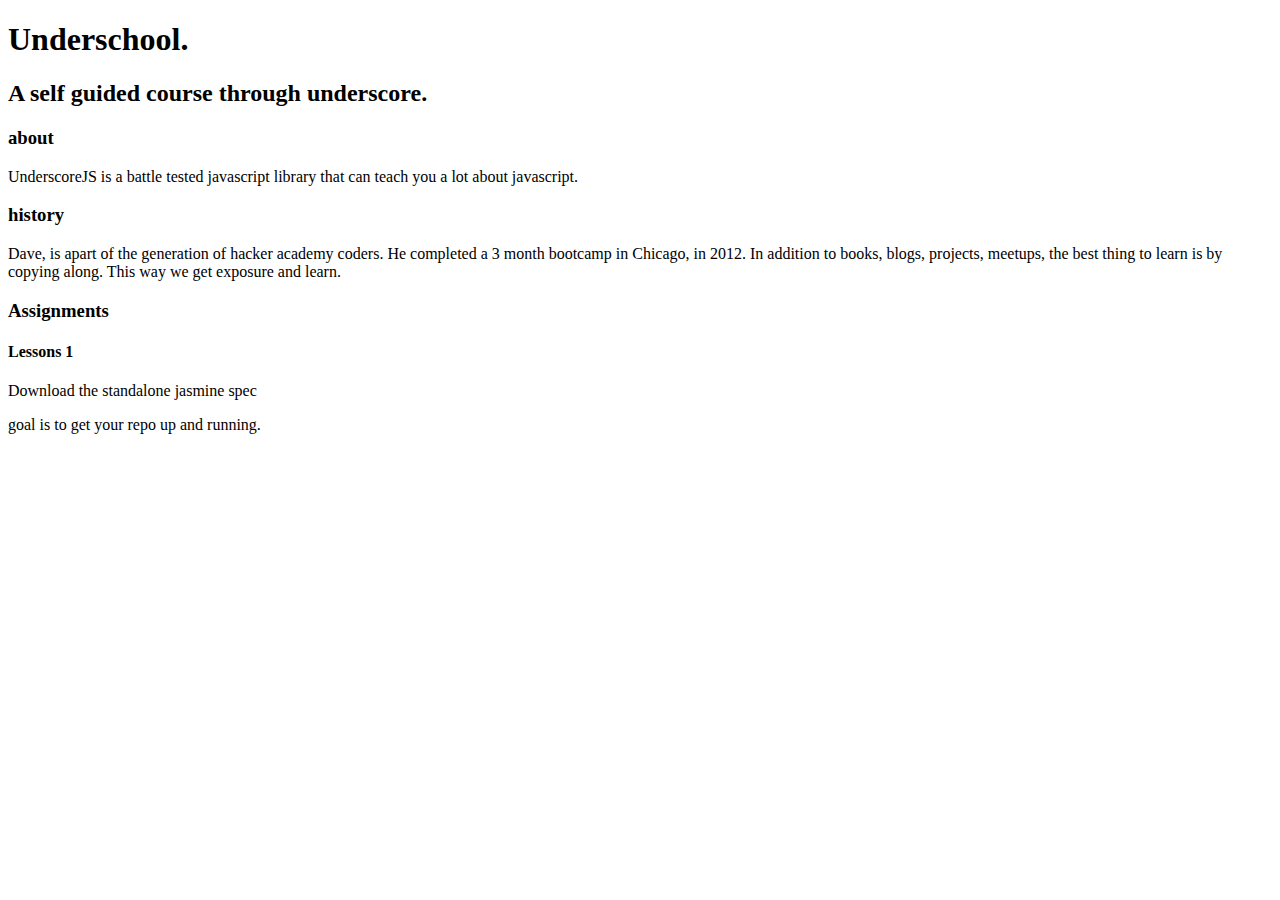
<file: index.html>
<!DOCTYPE html>
<html>
  <head>
    <meta charset="utf-8">
    <title>UnderSchool</title>
  </head>
  <body>
    <section class='section hero'>
      <h1>Underschool.</h1>
      <h2>A self guided course through underscore.</h2>
    </section>
    <section class='section overview'>
      <h3>about</h3>
      <p>UnderscoreJS is a battle tested javascript library that can teach you a lot about javascript.</p>
      <h3>history</h3>
      <p>Dave, is apart of the generation of hacker academy coders. He completed a 3 month bootcamp in Chicago, in 2012. In addition to books, blogs, projects, meetups, the best thing to learn is by copying along. This way we get exposure and learn.</p>
    </section>
    <section class='section assignments'>
      <h3>Assignments</h3>
      <article class="lesson">
        <h4>Lessons 1</h4>
        <p>Download the standalone jasmine spec</p>
        <p>goal is to get your repo up and running.</p>
      </article>
    </section>
  </body>
</html>
</file>
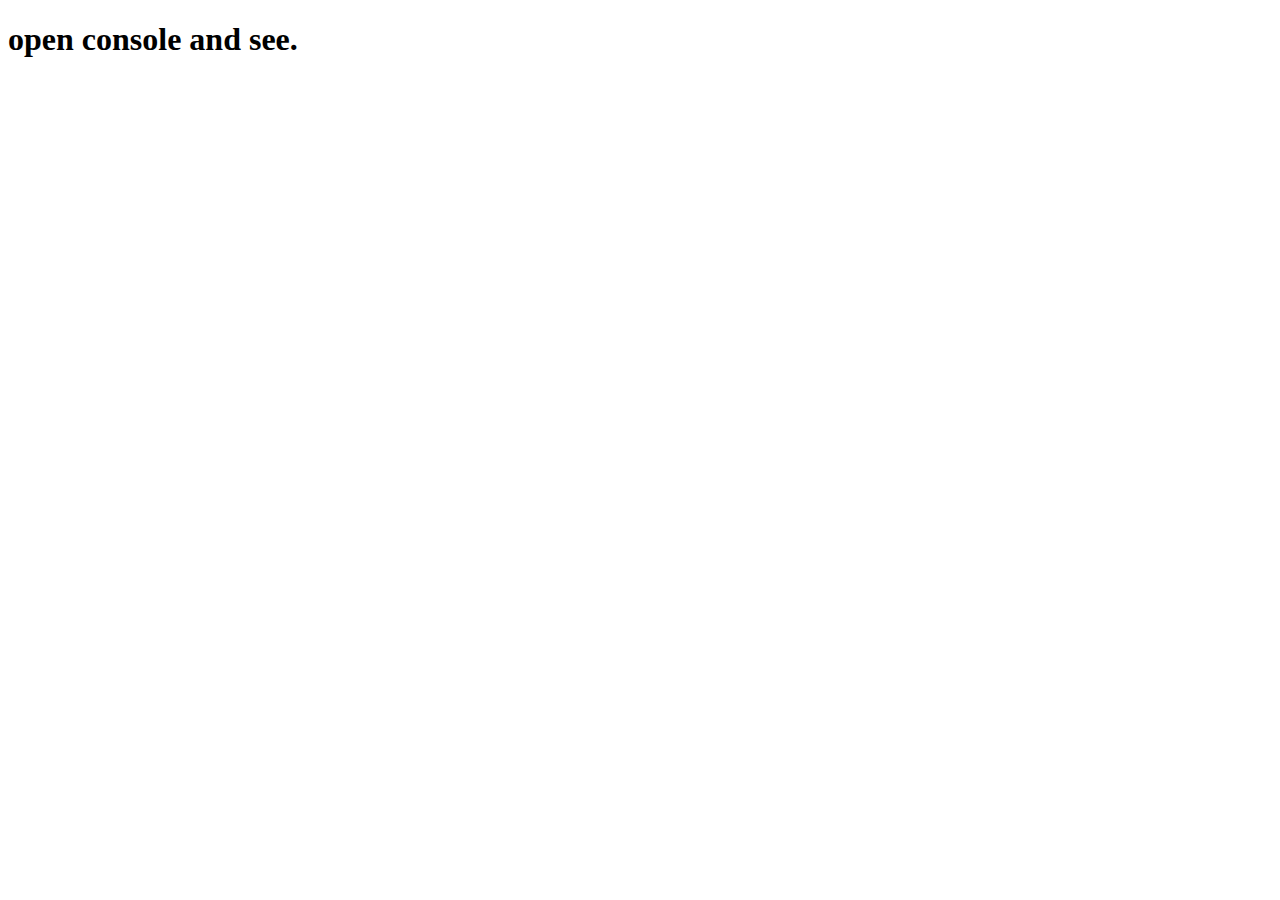
<file: no_underscore/index.html>
<!DOCTYPE html>
<html>
  <head>
    <meta charset="utf-8">
    <title>no underscore</title>
    <script type="text/javascript" src='1.js'></script>
    <script type="text/javascript" src='2.js'></script>
  </head>
  <body>
    <h1>open console and see.</h1>

  </body>
</html>
</file>
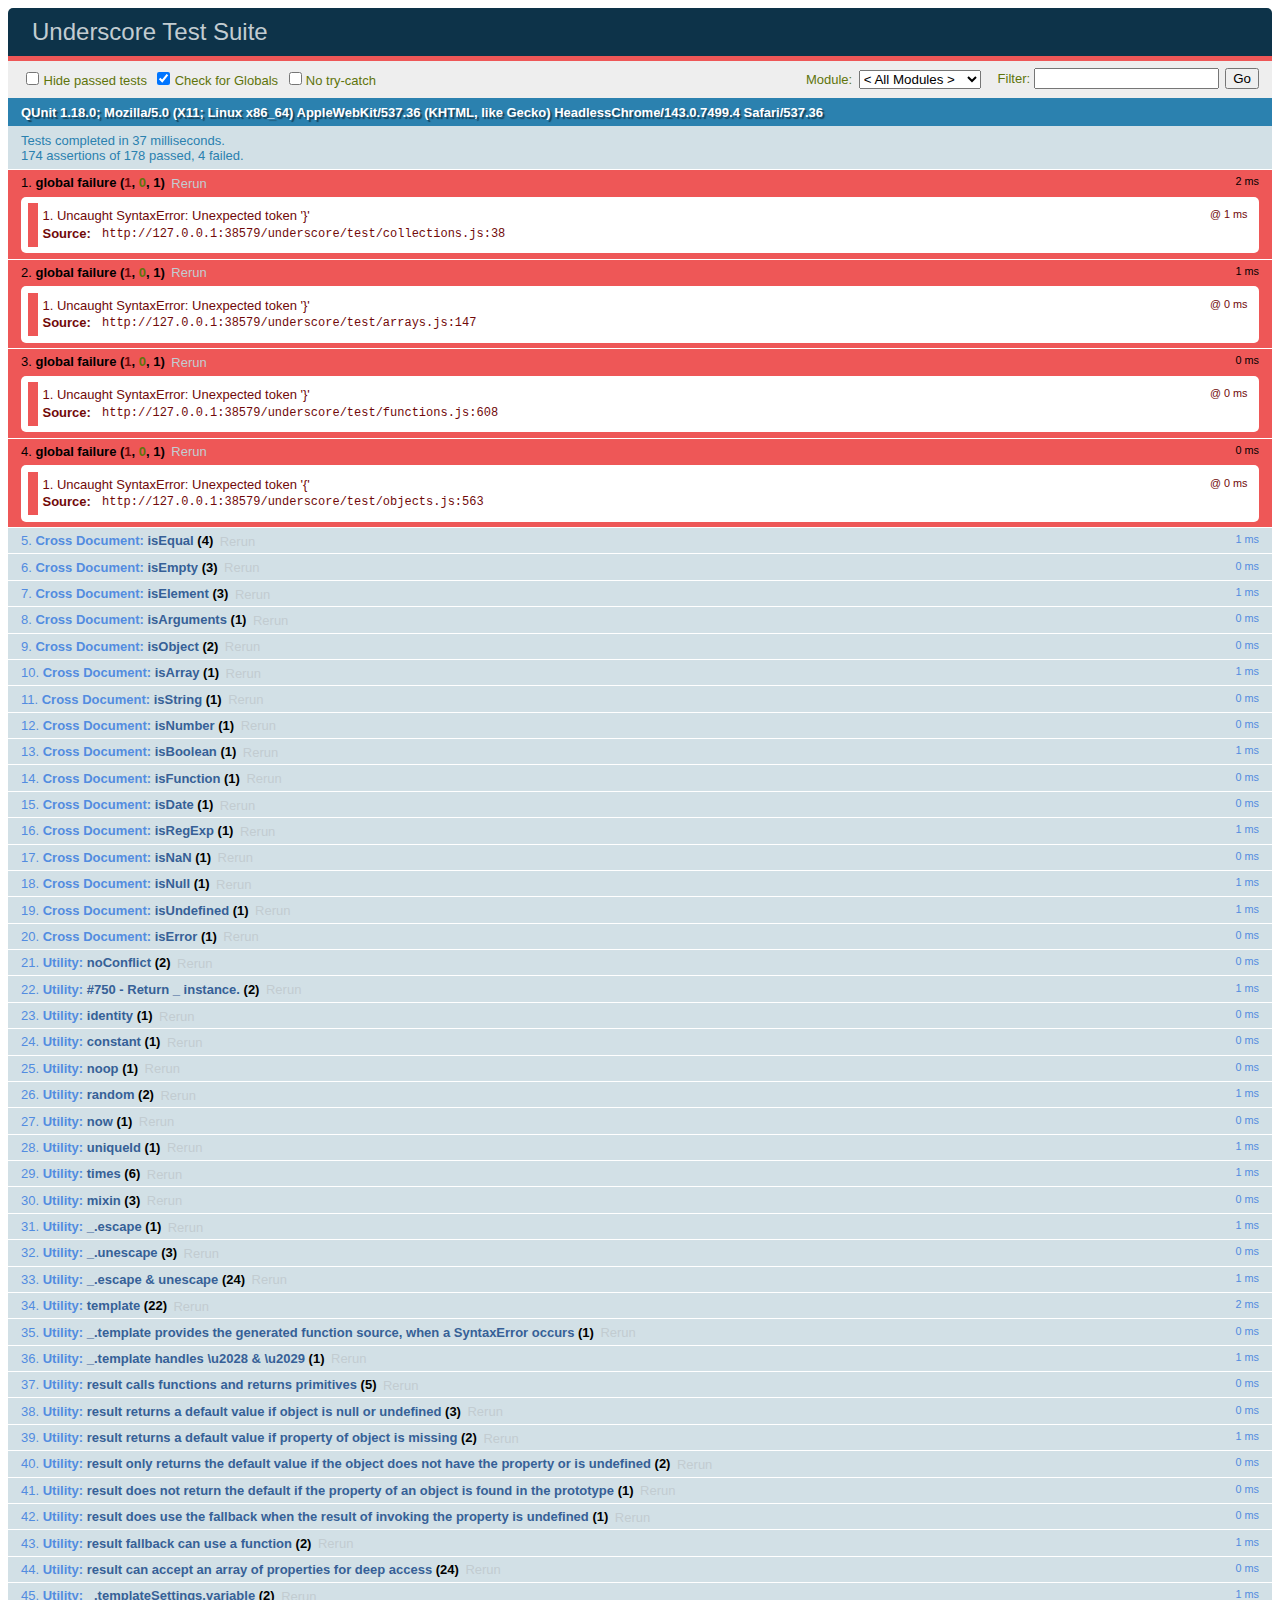
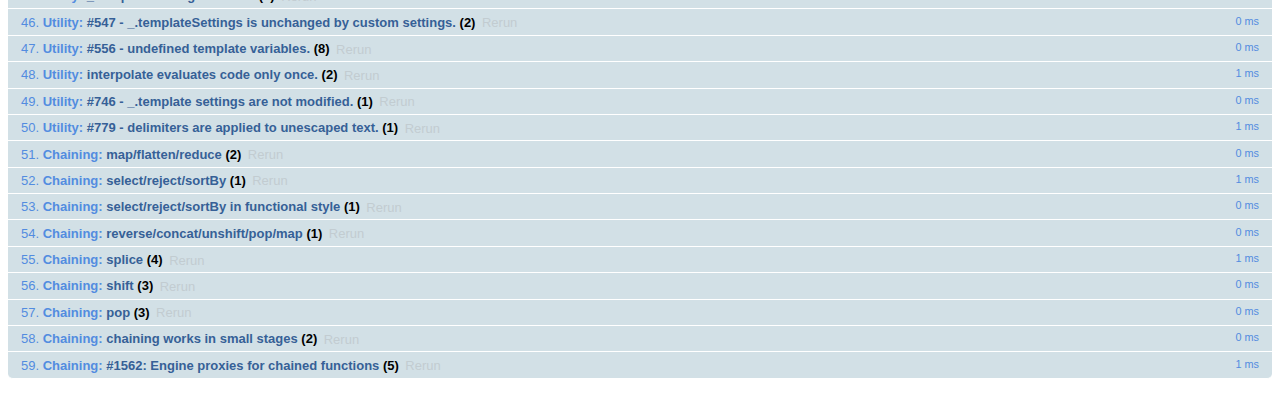
<file: underscore/test/index.html>
<!DOCTYPE html>
<html>
<head>
  <title>Underscore Test Suite</title>
  <link rel="stylesheet" href="vendor/qunit.css" type="text/css" media="screen">
  <link rel="icon" href="../favicon.ico">
</head>
<body>
  <div id="qunit"></div>
  <div id="exports" style="display: none"></div>
  <script src="vendor/qunit.js"></script>
  <script src="vendor/qunit-extras.js"></script>
  <script src="../underscore.js"></script>
  <script src="qunit-setup.js"></script>
  <script src="collections.js"></script>
  <script src="arrays.js"></script>
  <script src="functions.js"></script>
  <script src="objects.js"></script>
  <script src="cross-document.js"></script>
  <script src="utility.js"></script>
  <script src="chaining.js"></script>
</body>
</html>
</file>
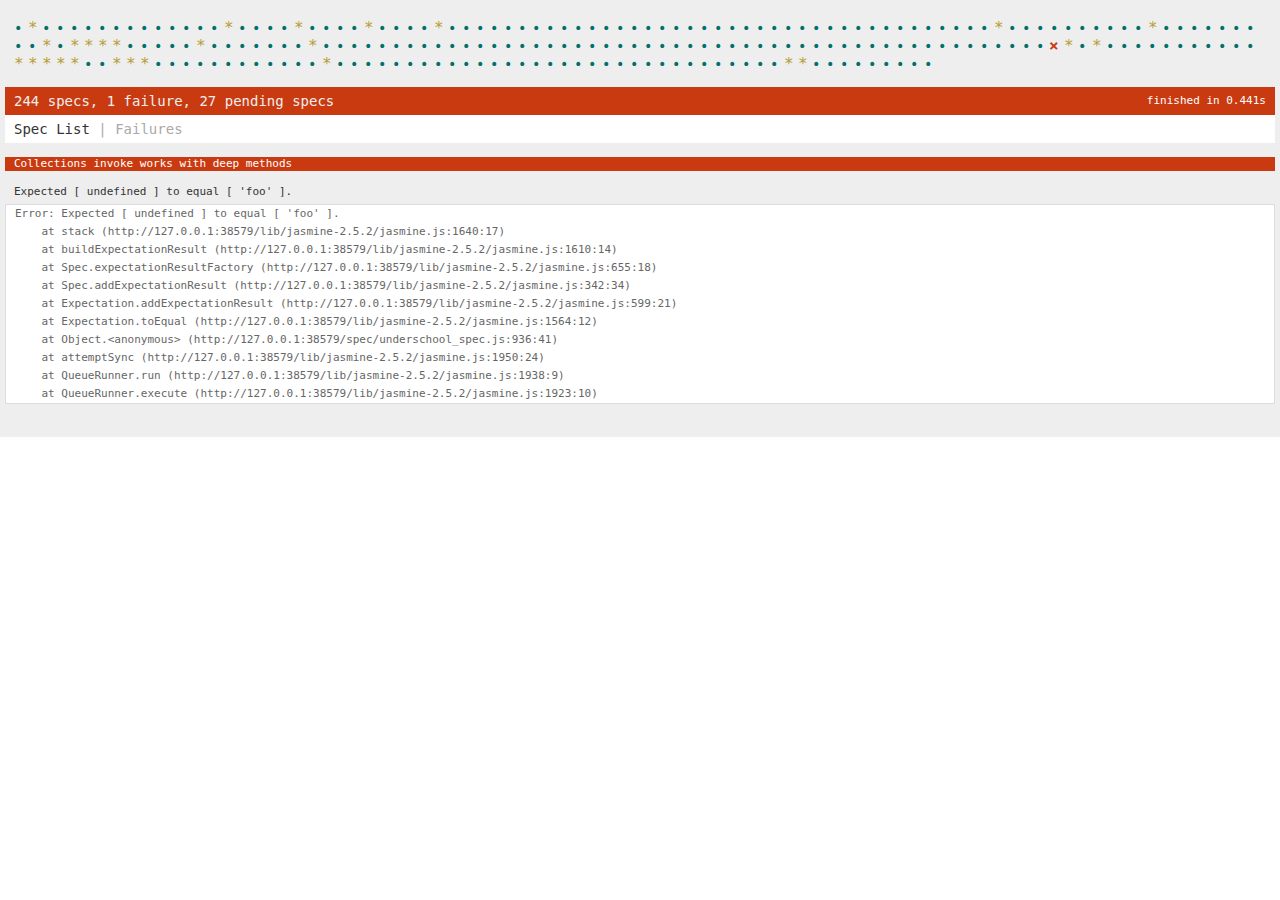
<file: SpecRunner.html>
<!DOCTYPE html>
<html>
<head>
  <meta charset="utf-8">
  <title>Jasmine Spec Runner v2.5.2</title>

  <link rel="shortcut icon" type="image/png" href="lib/jasmine-2.5.2/jasmine_favicon.png">
  <link rel="stylesheet" href="lib/jasmine-2.5.2/jasmine.css">

  <script src="lib/jasmine-2.5.2/jasmine.js"></script>
  <script src="lib/jasmine-2.5.2/jasmine-html.js"></script>
  <script src="lib/jasmine-2.5.2/boot.js"></script>

  <!-- include source files here... -->
  <script src="public/underschool.js"></script>

  <!-- include spec files here... -->
  <script src="spec/underschool_spec.js"></script>
</head>

<body>
</body>
</html>
</file>
<file: lib/jasmine-2.5.2/jasmine.css>
body { overflow-y: scroll; }

.jasmine_html-reporter { background-color: #eee; padding: 5px; margin: -8px; font-size: 11px; font-family: Monaco, "Lucida Console", monospace; line-height: 14px; color: #333; }
.jasmine_html-reporter a { text-decoration: none; }
.jasmine_html-reporter a:hover { text-decoration: underline; }
.jasmine_html-reporter p, .jasmine_html-reporter h1, .jasmine_html-reporter h2, .jasmine_html-reporter h3, .jasmine_html-reporter h4, .jasmine_html-reporter h5, .jasmine_html-reporter h6 { margin: 0; line-height: 14px; }
.jasmine_html-reporter .jasmine-banner, .jasmine_html-reporter .jasmine-symbol-summary, .jasmine_html-reporter .jasmine-summary, .jasmine_html-reporter .jasmine-result-message, .jasmine_html-reporter .jasmine-spec .jasmine-description, .jasmine_html-reporter .jasmine-spec-detail .jasmine-description, .jasmine_html-reporter .jasmine-alert .jasmine-bar, .jasmine_html-reporter .jasmine-stack-trace { padding-left: 9px; padding-right: 9px; }
.jasmine_html-reporter .jasmine-banner { position: relative; }
.jasmine_html-reporter .jasmine-banner .jasmine-title { background: url('[data-uri]') no-repeat; background: url('[data-uri]') no-repeat, none; -moz-background-size: 100%; -o-background-size: 100%; -webkit-background-size: 100%; background-size: 100%; display: block; float: left; width: 90px; height: 25px; }
.jasmine_html-reporter .jasmine-banner .jasmine-version { margin-left: 14px; position: relative; top: 6px; }
.jasmine_html-reporter #jasmine_content { position: fixed; right: 100%; }
.jasmine_html-reporter .jasmine-version { color: #aaa; }
.jasmine_html-reporter .jasmine-banner {
  margin-top: 14px;
  display: none;
}
.jasmine_html-reporter .jasmine-duration { color: #fff; float: right; line-height: 28px; padding-right: 9px; }
.jasmine_html-reporter .jasmine-symbol-summary { overflow: hidden; *zoom: 1; margin: 14px 0; }
.jasmine_html-reporter .jasmine-symbol-summary li { display: inline-block; height: 10px; width: 14px; font-size: 16px; }
.jasmine_html-reporter .jasmine-symbol-summary li.jasmine-passed { font-size: 14px; }
.jasmine_html-reporter .jasmine-symbol-summary li.jasmine-passed:before { color: #007069; content: "\02022"; }
.jasmine_html-reporter .jasmine-symbol-summary li.jasmine-failed { line-height: 9px; }
.jasmine_html-reporter .jasmine-symbol-summary li.jasmine-failed:before { color: #ca3a11; content: "\d7"; font-weight: bold; margin-left: -1px; }
.jasmine_html-reporter .jasmine-symbol-summary li.jasmine-disabled { font-size: 14px; }
.jasmine_html-reporter .jasmine-symbol-summary li.jasmine-disabled:before { color: #bababa; content: "\02022"; }
.jasmine_html-reporter .jasmine-symbol-summary li.jasmine-pending { line-height: 17px; }
.jasmine_html-reporter .jasmine-symbol-summary li.jasmine-pending:before { color: #ba9d37; content: "*"; }
.jasmine_html-reporter .jasmine-symbol-summary li.jasmine-empty { font-size: 14px; }
.jasmine_html-reporter .jasmine-symbol-summary li.jasmine-empty:before { color: #ba9d37; content: "\02022"; }
.jasmine_html-reporter .jasmine-run-options { float: right; margin-right: 5px; border: 1px solid #8a4182; color: #8a4182; position: relative; line-height: 20px; }
.jasmine_html-reporter .jasmine-run-options .jasmine-trigger { cursor: pointer; padding: 8px 16px; }
.jasmine_html-reporter .jasmine-run-options .jasmine-payload { position: absolute; display: none; right: -1px; border: 1px solid #8a4182; background-color: #eee; white-space: nowrap; padding: 4px 8px; }
.jasmine_html-reporter .jasmine-run-options .jasmine-payload.jasmine-open { display: block; }
.jasmine_html-reporter .jasmine-bar { line-height: 28px; font-size: 14px; display: block; color: #eee; }
.jasmine_html-reporter .jasmine-bar.jasmine-failed { background-color: #ca3a11; }
.jasmine_html-reporter .jasmine-bar.jasmine-passed { background-color: #007069; }
.jasmine_html-reporter .jasmine-bar.jasmine-skipped { background-color: #bababa; }
.jasmine_html-reporter .jasmine-bar.jasmine-errored { background-color: #ca3a11; }
.jasmine_html-reporter .jasmine-bar.jasmine-menu { background-color: #fff; color: #aaa; }
.jasmine_html-reporter .jasmine-bar.jasmine-menu a { color: #333; }
.jasmine_html-reporter .jasmine-bar a { color: white; }
.jasmine_html-reporter.jasmine-spec-list .jasmine-bar.jasmine-menu.jasmine-failure-list, .jasmine_html-reporter.jasmine-spec-list .jasmine-results .jasmine-failures { display: none; }
.jasmine_html-reporter.jasmine-failure-list .jasmine-bar.jasmine-menu.jasmine-spec-list, .jasmine_html-reporter.jasmine-failure-list .jasmine-summary { display: none; }
.jasmine_html-reporter .jasmine-results { margin-top: 14px; }
.jasmine_html-reporter .jasmine-summary { margin-top: 14px; }
.jasmine_html-reporter .jasmine-summary ul { list-style-type: none; margin-left: 14px; padding-top: 0; padding-left: 0; }
.jasmine_html-reporter .jasmine-summary ul.jasmine-suite { margin-top: 7px; margin-bottom: 7px; }
.jasmine_html-reporter .jasmine-summary li.jasmine-passed a { color: #007069; }
.jasmine_html-reporter .jasmine-summary li.jasmine-failed a { color: #ca3a11; }
.jasmine_html-reporter .jasmine-summary li.jasmine-empty a { color: #ba9d37; }
.jasmine_html-reporter .jasmine-summary li.jasmine-pending a { color: #ba9d37; }
.jasmine_html-reporter .jasmine-summary li.jasmine-disabled a { color: #bababa; }
.jasmine_html-reporter .jasmine-description + .jasmine-suite { margin-top: 0; }
.jasmine_html-reporter .jasmine-suite { margin-top: 14px; }
.jasmine_html-reporter .jasmine-suite a { color: #333; }
.jasmine_html-reporter .jasmine-failures .jasmine-spec-detail { margin-bottom: 28px; }
.jasmine_html-reporter .jasmine-failures .jasmine-spec-detail .jasmine-description { background-color: #ca3a11; }
.jasmine_html-reporter .jasmine-failures .jasmine-spec-detail .jasmine-description a { color: white; }
.jasmine_html-reporter .jasmine-result-message { padding-top: 14px; color: #333; white-space: pre; }
.jasmine_html-reporter .jasmine-result-message span.jasmine-result { display: block; }
.jasmine_html-reporter .jasmine-stack-trace { margin: 5px 0 0 0; max-height: 224px; overflow: auto; line-height: 18px; color: #666; border: 1px solid #ddd; background: white; white-space: pre; }

/* _dw css jasmine */

/*.jasmine-symbol-summary, .jasmine-alert {
  display: none;
}

.jasmine-description, .jasmine-result-message {
  font-size: 30px;
  padding: 30px;
}

.jasmine-description {
  background-color: #eee !important;
}

a {
  color: #666 !important;
}

.jasmine-result-message {
  color: red !important;
}*/
</file>
<file: underscore/test/vendor/qunit.css>
/*!
 * QUnit 1.18.0
 * http://qunitjs.com/
 *
 * Copyright jQuery Foundation and other contributors
 * Released under the MIT license
 * http://jquery.org/license
 *
 * Date: 2015-04-03T10:23Z
 */

/** Font Family and Sizes */

#qunit-tests, #qunit-header, #qunit-banner, #qunit-testrunner-toolbar, #qunit-userAgent, #qunit-testresult {
	font-family: "Helvetica Neue Light", "HelveticaNeue-Light", "Helvetica Neue", Calibri, Helvetica, Arial, sans-serif;
}

#qunit-testrunner-toolbar, #qunit-userAgent, #qunit-testresult, #qunit-tests li { font-size: small; }
#qunit-tests { font-size: smaller; }


/** Resets */

#qunit-tests, #qunit-header, #qunit-banner, #qunit-userAgent, #qunit-testresult, #qunit-modulefilter {
	margin: 0;
	padding: 0;
}


/** Header */

#qunit-header {
	padding: 0.5em 0 0.5em 1em;

	color: #8699A4;
	background-color: #0D3349;

	font-size: 1.5em;
	line-height: 1em;
	font-weight: 400;

	border-radius: 5px 5px 0 0;
}

#qunit-header a {
	text-decoration: none;
	color: #C2CCD1;
}

#qunit-header a:hover,
#qunit-header a:focus {
	color: #FFF;
}

#qunit-testrunner-toolbar label {
	display: inline-block;
	padding: 0 0.5em 0 0.1em;
}

#qunit-banner {
	height: 5px;
}

#qunit-testrunner-toolbar {
	padding: 0.5em 1em 0.5em 1em;
	color: #5E740B;
	background-color: #EEE;
	overflow: hidden;
}

#qunit-userAgent {
	padding: 0.5em 1em 0.5em 1em;
	background-color: #2B81AF;
	color: #FFF;
	text-shadow: rgba(0, 0, 0, 0.5) 2px 2px 1px;
}

#qunit-modulefilter-container {
	float: right;
	padding: 0.2em;
}

.qunit-url-config {
	display: inline-block;
	padding: 0.1em;
}

.qunit-filter {
	display: block;
	float: right;
	margin-left: 1em;
}

/** Tests: Pass/Fail */

#qunit-tests {
	list-style-position: inside;
}

#qunit-tests li {
	padding: 0.4em 1em 0.4em 1em;
	border-bottom: 1px solid #FFF;
	list-style-position: inside;
}

#qunit-tests > li {
	display: none;
}

#qunit-tests li.running,
#qunit-tests li.pass,
#qunit-tests li.fail,
#qunit-tests li.skipped {
	display: list-item;
}

#qunit-tests.hidepass li.running,
#qunit-tests.hidepass li.pass {
	visibility: hidden;
	position: absolute;
	width:   0px;
	height:  0px;
	padding: 0;
	border:  0;
	margin:  0;
}

#qunit-tests li strong {
	cursor: pointer;
}

#qunit-tests li.skipped strong {
	cursor: default;
}

#qunit-tests li a {
	padding: 0.5em;
	color: #C2CCD1;
	text-decoration: none;
}

#qunit-tests li p a {
	padding: 0.25em;
	color: #6B6464;
}
#qunit-tests li a:hover,
#qunit-tests li a:focus {
	color: #000;
}

#qunit-tests li .runtime {
	float: right;
	font-size: smaller;
}

.qunit-assert-list {
	margin-top: 0.5em;
	padding: 0.5em;

	background-color: #FFF;

	border-radius: 5px;
}

.qunit-collapsed {
	display: none;
}

#qunit-tests table {
	border-collapse: collapse;
	margin-top: 0.2em;
}

#qunit-tests th {
	text-align: right;
	vertical-align: top;
	padding: 0 0.5em 0 0;
}

#qunit-tests td {
	vertical-align: top;
}

#qunit-tests pre {
	margin: 0;
	white-space: pre-wrap;
	word-wrap: break-word;
}

#qunit-tests del {
	background-color: #E0F2BE;
	color: #374E0C;
	text-decoration: none;
}

#qunit-tests ins {
	background-color: #FFCACA;
	color: #500;
	text-decoration: none;
}

/*** Test Counts */

#qunit-tests b.counts                       { color: #000; }
#qunit-tests b.passed                       { color: #5E740B; }
#qunit-tests b.failed                       { color: #710909; }

#qunit-tests li li {
	padding: 5px;
	background-color: #FFF;
	border-bottom: none;
	list-style-position: inside;
}

/*** Passing Styles */

#qunit-tests li li.pass {
	color: #3C510C;
	background-color: #FFF;
	border-left: 10px solid #C6E746;
}

#qunit-tests .pass                          { color: #528CE0; background-color: #D2E0E6; }
#qunit-tests .pass .test-name               { color: #366097; }

#qunit-tests .pass .test-actual,
#qunit-tests .pass .test-expected           { color: #999; }

#qunit-banner.qunit-pass                    { background-color: #C6E746; }

/*** Failing Styles */

#qunit-tests li li.fail {
	color: #710909;
	background-color: #FFF;
	border-left: 10px solid #EE5757;
	white-space: pre;
}

#qunit-tests > li:last-child {
	border-radius: 0 0 5px 5px;
}

#qunit-tests .fail                          { color: #000; background-color: #EE5757; }
#qunit-tests .fail .test-name,
#qunit-tests .fail .module-name             { color: #000; }

#qunit-tests .fail .test-actual             { color: #EE5757; }
#qunit-tests .fail .test-expected           { color: #008000; }

#qunit-banner.qunit-fail                    { background-color: #EE5757; }

/*** Skipped tests */

#qunit-tests .skipped {
	background-color: #EBECE9;
}

#qunit-tests .qunit-skipped-label {
	background-color: #F4FF77;
	display: inline-block;
	font-style: normal;
	color: #366097;
	line-height: 1.8em;
	padding: 0 0.5em;
	margin: -0.4em 0.4em -0.4em 0;
}

/** Result */

#qunit-testresult {
	padding: 0.5em 1em 0.5em 1em;

	color: #2B81AF;
	background-color: #D2E0E6;

	border-bottom: 1px solid #FFF;
}
#qunit-testresult .module-name {
	font-weight: 700;
}

/** Fixture */

#qunit-fixture {
	position: absolute;
	top: -10000px;
	left: -10000px;
	width: 1000px;
	height: 1000px;
}
</file>
